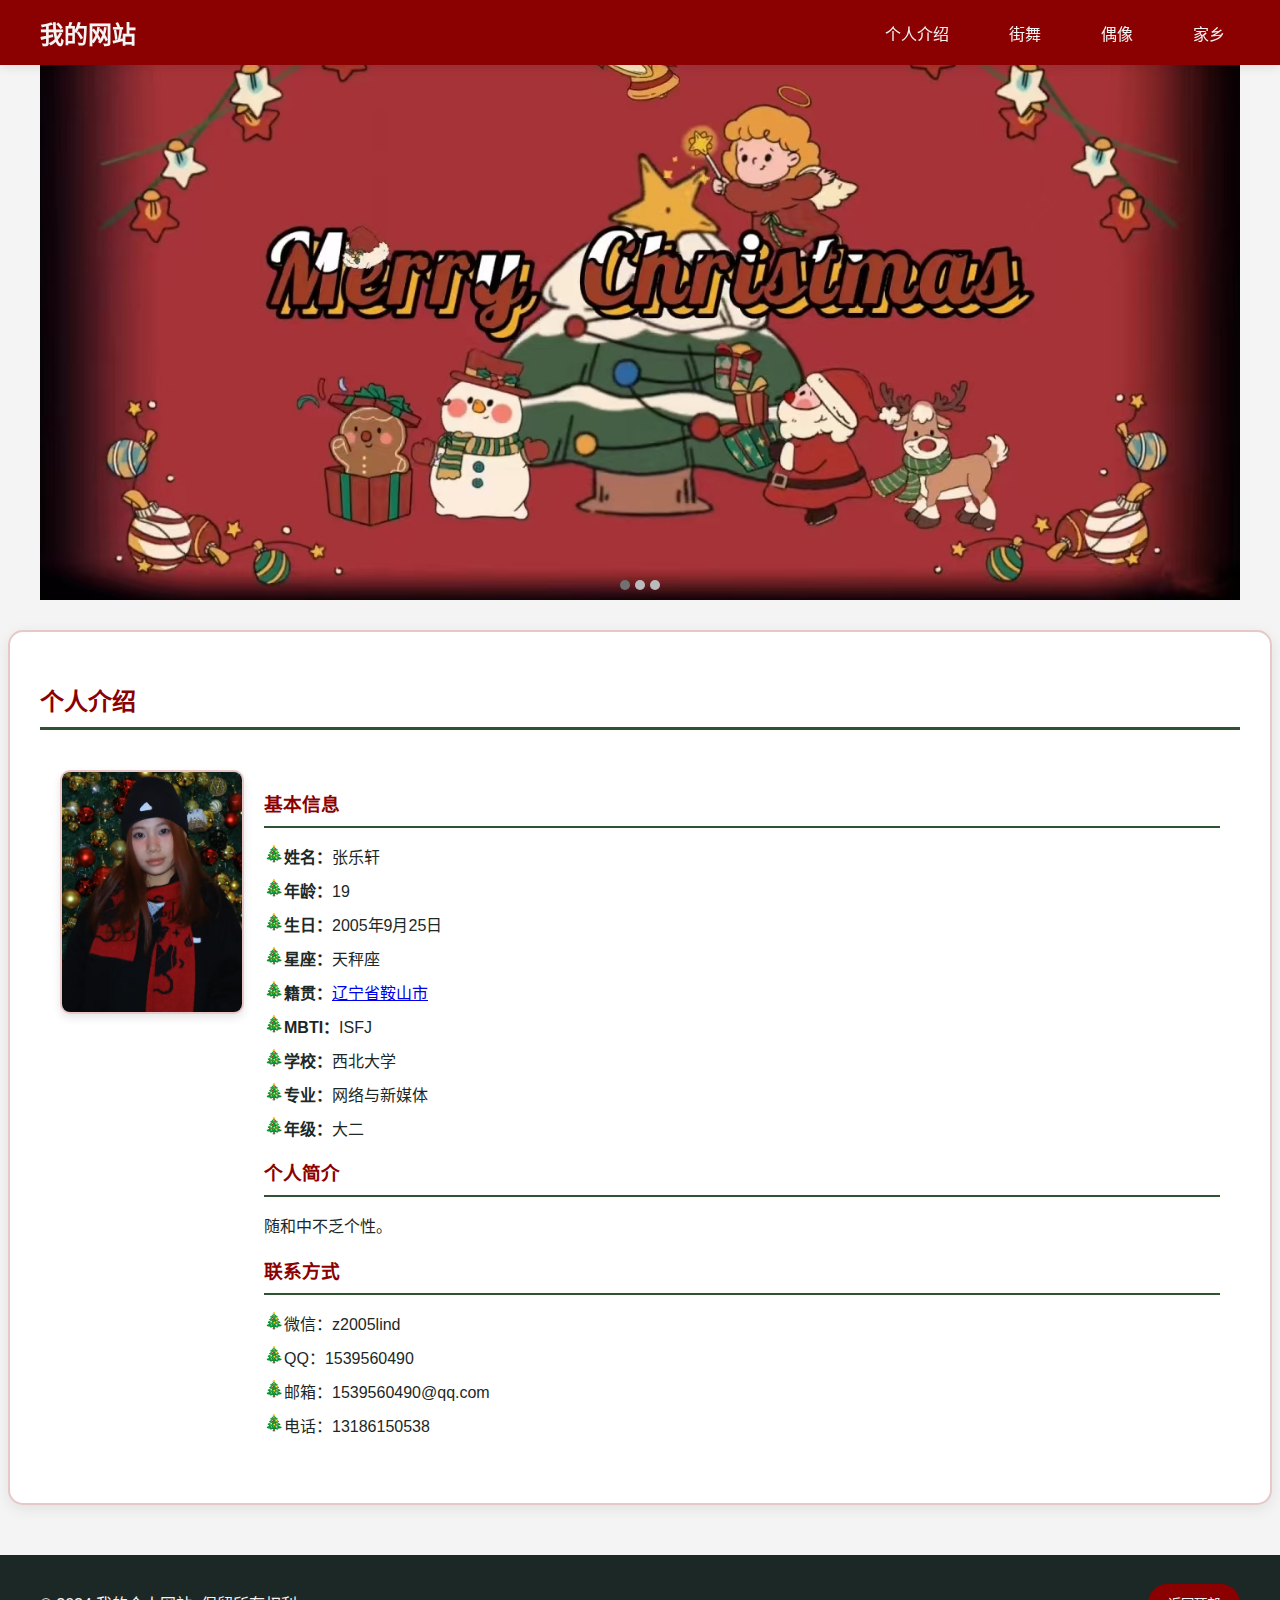
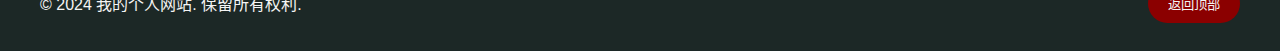
<file: index.html>
<!DOCTYPE html>
<html lang="zh-CN">


<head>
    <meta charset="UTF-8">
    <meta name="viewport" content="width=device-width, initial-scale=1.0">
    <title>我的个人网站</title>
    <link rel="stylesheet" href="css/style.css">
</head>
<body>
    <!-- 导航栏 -->
    <nav class="navbar">
        <div class="nav-container">
            <div class="logo">我的网站</div>
            <ul class="nav-links">
                <li><a href="index.html#personal-info">个人介绍</a></li>
                <li><a href="dance-activities.html">街舞</a></li>
                <li><a href="idols.html">偶像</a></li>
                <li><a href="hometown.html">家乡</a></li>
            </ul>
        </div>
    </nav>

    <!-- 顶部图片轮播 -->
    <div class="top-carousel">
        <div class="carousel-container">
            <div class="carousel-slide"><img src="images/top-banner1.jpg" alt="顶部图片1" class="banner-image"></div>
            <div class="carousel-slide"><img src="images/top-banner2.jpg" alt="顶部图片2" class="banner-image"></div>
            <div class="carousel-slide"><img src="images/top-banner3.jpg" alt="顶部图片3" class="banner-image"></div>
        </div>
        <button class="carousel-btn prev">❮</button>
        <button class="carousel-btn next">❯</button>
        <div class="carousel-indicators">
            <span class="dot" data-slide="0"></span>
            <span class="dot" data-slide="1"></span>
            <span class="dot" data-slide="2"></span>
        </div>
    </div>

    <!-- 主要内容区域 -->
    <main>
        <!-- 个人介绍部分 -->
        <section id="personal-info" class="section">
            <h2>个人介绍</h2>
            <div class="content personal-content">
                <div class="profile-container">
                    <img src="images/profile.jpg" alt="我的照片" class="profile-image">
                    <div class="profile-info">
                        <h3>基本信息</h3>
                        <ul>
                            <li><strong>姓名：</strong>张乐轩</li>
                            <li><strong>年龄：</strong>19</li>
                            <li><strong>生日：</strong>2005年9月25日</li>
                            <li><strong>星座：</strong>天秤座</li>
                            <li><strong>籍贯：</strong><a href="hometown.html">辽宁省鞍山市</a></li>
                            <li><strong>MBTI：</strong>ISFJ</li>
                            <li><strong>学校：</strong>西北大学</li>
                            <li><strong>专业：</strong>网络与新媒体</li>
                            <li><strong>年级：</strong>大二</li>
                        </ul>
                        <div class="profile-description">
                            <h3>个人简介</h3>
                            <p>随和中不乏个性。</p>
                        </div>
                        <div class="contact-info">
                            <h3>联系方式</h3>
                            <ul>
                                <li><i class="wechat-icon"></i>微信：z2005lind</li>
                                <li><i class="qq-icon"></i>QQ：1539560490</li>
                                <li><i class="email-icon"></i>邮箱：1539560490@qq.com</li>
                                <li><i class="phone-icon"></i>电话：13186150538</li>
                            </ul>
                        </div>
                    </div>
                </div>
            </div>
        </section>

       
        <!-- 其他部分类似... -->
    </main>

    <!-- 页脚 -->
    <footer>
        <div class="footer-content">
            <p>&copy; 2024 我的个人网站. 保留所有权利.</p>
            <button id="back-to-top">返回顶部</button>
        </div>
    </footer>

    <script src="js/main.js"></script>
    <script src="js/carousel.js"></script>
</body>
</html>
</file>
<file: css/style.css>
:root {
    /* 圣诞主题配色 */
    --christmas-red: #8B0000;     /* 暗红色 */
    --christmas-dark-red: #640000; /* 更深的红色 */
    --christmas-green: #2F5233;    /* 深绿色 */
    --christmas-gold: #F8B229;     /* 金色 */
    --christmas-white: #F4F4F4;    /* 浅灰白色 */
    --christmas-dark: #1C2826;     /* 深色 */
    --christmas-accent: #E8C7C8;   /* 浅粉红色装饰色 */
}

body {
    margin: 0;
    padding: 0;
    font-family: 'Arial', sans-serif;
    background: var(--christmas-white);
    color: var(--christmas-dark);
}

/* 导航栏样式 */
.navbar {
    position: fixed;
    top: 0;
    width: 100%;
    background: var(--christmas-red);
    box-shadow: 0 2px 10px rgba(0,0,0,0.1);
    z-index: 1000;
}

.nav-container {
    max-width: 1200px;
    margin: 0 auto;
    padding: 15px;
    display: flex;
    justify-content: space-between;
    align-items: center;
}

.logo {
    color: var(--christmas-white);
    font-size: 1.5em;
    font-weight: bold;
}

.nav-links {
    list-style: none;
    display: flex;
    gap: 30px;
    margin: 0;
    padding: 0;
}

.nav-links a {
    color: var(--christmas-white);
    text-decoration: none;
    padding: 8px 15px;
    border-radius: 20px;
    transition: all 0.3s ease;
}

.nav-links a:hover,
.nav-links a.active {
    background: var(--christmas-dark-red);
    color: var(--christmas-gold);
}

/* 页面内容样式 */
.section {
    background: white;
    border-radius: 15px;
    padding: 30px;
    margin: 30px auto;
    box-shadow: 0 4px 15px rgba(0,0,0,0.08);
    border: 2px solid var(--christmas-accent);
    max-width: 1200px;
}

.section h2 {
    color: var(--christmas-red);
    border-bottom: 3px solid var(--christmas-green);
    padding-bottom: 10px;
    margin-bottom: 20px;
}

/* 主页轮播图样式 */
.home-carousel {
    margin-top: 60px;
    position: relative;
    height: 450px;
    overflow: hidden;
    border-radius: 15px;
    box-shadow: 0 4px 15px rgba(0,0,0,0.1);
    border: 2px solid var(--christmas-accent);
    max-width: 1200px;
    margin-left: auto;
    margin-right: auto;
}

.home-carousel .carousel-container {
    display: flex;
    height: 100%;
    transition: transform 0.5s cubic-bezier(0.4, 0, 0.2, 1);
}

.home-carousel .carousel-slide {
    min-width: 100%;
    height: 100%;
    position: relative;
}

.home-carousel .carousel-slide img {
    width: 100%;
    height: 100%;
    object-fit: cover;
}

/* 轮播按钮样式 */
.carousel-btn {
    position: absolute;
    top: 50%;
    transform: translateY(-50%);
    background: var(--christmas-red);
    color: var(--christmas-white);
    border: none;
    width: 40px;
    height: 40px;
    cursor: pointer;
    border-radius: 50%;
    font-size: 20px;
    opacity: 0;
    transition: all 0.3s ease;
    z-index: 10;
    display: flex;
    align-items: center;
    justify-content: center;
}

.carousel-btn:hover {
    background: var(--christmas-dark-red);
    transform: translateY(-50%) scale(1.1);
}

.carousel-btn.prev {
    left: 20px;
}

.carousel-btn.next {
    right: 20px;
}

/* 页脚样式 */
footer {
    background: var(--christmas-dark);
    color: var(--christmas-white);
    padding: 20px 0;
    margin-top: 50px;
}

.footer-content {
    max-width: 1200px;
    margin: 0 auto;
    padding: 0 20px;
    display: flex;
    justify-content: space-between;
    align-items: center;
}

/* 返回顶部按钮 */
#back-to-top {
    background: var(--christmas-red);
    color: var(--christmas-white);
    border: none;
    padding: 10px 20px;
    border-radius: 20px;
    cursor: pointer;
    transition: all 0.3s ease;
}

#back-to-top:hover {
    background: var(--christmas-dark-red);
    transform: translateY(-2px);
}

/* 响应式调整 */
@media (max-width: 768px) {
    .nav-container {
        flex-direction: column;
        gap: 15px;
    }
    
    .nav-links {
        flex-wrap: wrap;
        justify-content: center;
        gap: 10px;
    }
    
    .section {
        margin: 15px;
        padding: 20px;
    }
    
    .home-carousel {
        height: 300px;
        margin: 60px 15px 0;
    }
} 

/* 个人介绍样式 */
.profile-container {
    display: flex;
    flex-direction: row;
    align-items: flex-start; /* 照片与基本信息齐平 */
    gap: 20px;
    padding: 20px;
    text-align: left;
}

.profile-image {
    width: 180px;  /* 进一步放大照片 */
    height: 240px; /* 进一步放大照片 */
    object-fit: cover;
    border-radius: 10px;
    box-shadow: 0 4px 8px rgba(0,0,0,0.1);
    transition: transform 0.3s ease;
    border: 2px solid var(--christmas-accent);
    cursor: zoom-in; /* 指示可点击放大 */
}

.profile-image:hover {
    transform: scale(1.05);
}

.profile-info {
    flex: 1;
}

.profile-info h3 {
    color: var(--christmas-red);
    margin-bottom: 15px;
    padding-bottom: 10px;
    border-bottom: 2px solid var(--christmas-green);
}

.profile-info ul {
    list-style: none;
    padding: 0;
}

.profile-info li {
    margin-bottom: 10px;
    color: var(--christmas-dark);
    padding-left: 20px;
    position: relative;
}

.profile-info li:before {
    content: "🎄";
    position: absolute;
    left: 0;
}

/* 响应式调整 */
@media (max-width: 768px) {
    .profile-container {
        flex-direction: column;
        align-items: center;
        text-align: center;
    }
    
    .profile-info li {
        text-align: left;
    }
} 

.top-image {
    width: 100%;
    overflow: hidden;
    margin-bottom: 20px;
    display: flex;
    justify-content: center; /* Center the image horizontally */
}

.banner-image {
    width: 90%; /* Adjust the width percentage as needed */
    max-width: 1200px; /* Set a maximum width */
    height: auto;
    display: block;
} 

.top-carousel {
    position: relative;
    width: 100%;
    overflow: hidden;
    margin-bottom: 20px;
}

.carousel-container {
    display: flex;
    transition: transform 0.5s ease-in-out;
}

.carousel-slide {
    min-width: 100%;
    height: 600px;
    display: flex;
    justify-content: center;
    align-items: center;
}

.banner-image {
    width: 100%;
    height: 100%;
    object-fit: cover;
    display: block;
    transition: transform 0.3s ease;
}

.banner-image:hover {
    transform: scale(1.05);
}

.carousel-btn {
    position: absolute;
    top: 50%;
    transform: translateY(-50%);
    background: rgba(0, 0, 0, 0.5);
    color: white;
    border: none;
    padding: 10px;
    cursor: pointer;
    z-index: 10;
    transition: background-color 0.3s ease;
}

.carousel-btn:hover {
    background: rgba(0, 0, 0, 0.7);
}

.carousel-btn.prev {
    left: 10px;
}

.carousel-btn.next {
    right: 10px;
}

.carousel-indicators {
    position: absolute;
    bottom: 10px;
    left: 50%;
    transform: translateX(-50%);
    display: flex;
    gap: 5px;
}

.dot {
    width: 10px;
    height: 10px;
    background-color: #bbb;
    border-radius: 50%;
    display: inline-block;
    cursor: pointer;
    transition: background-color 0.3s ease;
}

.dot.active {
    background-color: #717171;
}

.text-section {
    margin: 30px auto;
    padding: 20px;
    border: 1px solid #ddd;
    border-radius: 8px;
    background-color: #f9f9f9;
    box-shadow: 0 4px 8px rgba(0, 0, 0, 0.1);
    max-width: 800px;
    overflow: hidden; /* 确保内容不会溢出 */
}

.text-section h3 {
    margin-top: 0;
    color: #333;
}

.photo-gallery {
    display: flex;
    flex-wrap: wrap;
    gap: 20px;
    justify-content: center;
    margin: 20px auto;
    max-width: 800px;
}

.photo-image {
    width: 200px;
    height: auto;
    border-radius: 8px;
    box-shadow: 0 4px 8px rgba(0, 0, 0, 0.1);
    transition: transform 0.3s ease;
}

.photo-image:hover {
    transform: scale(1.05);
}
</file>
